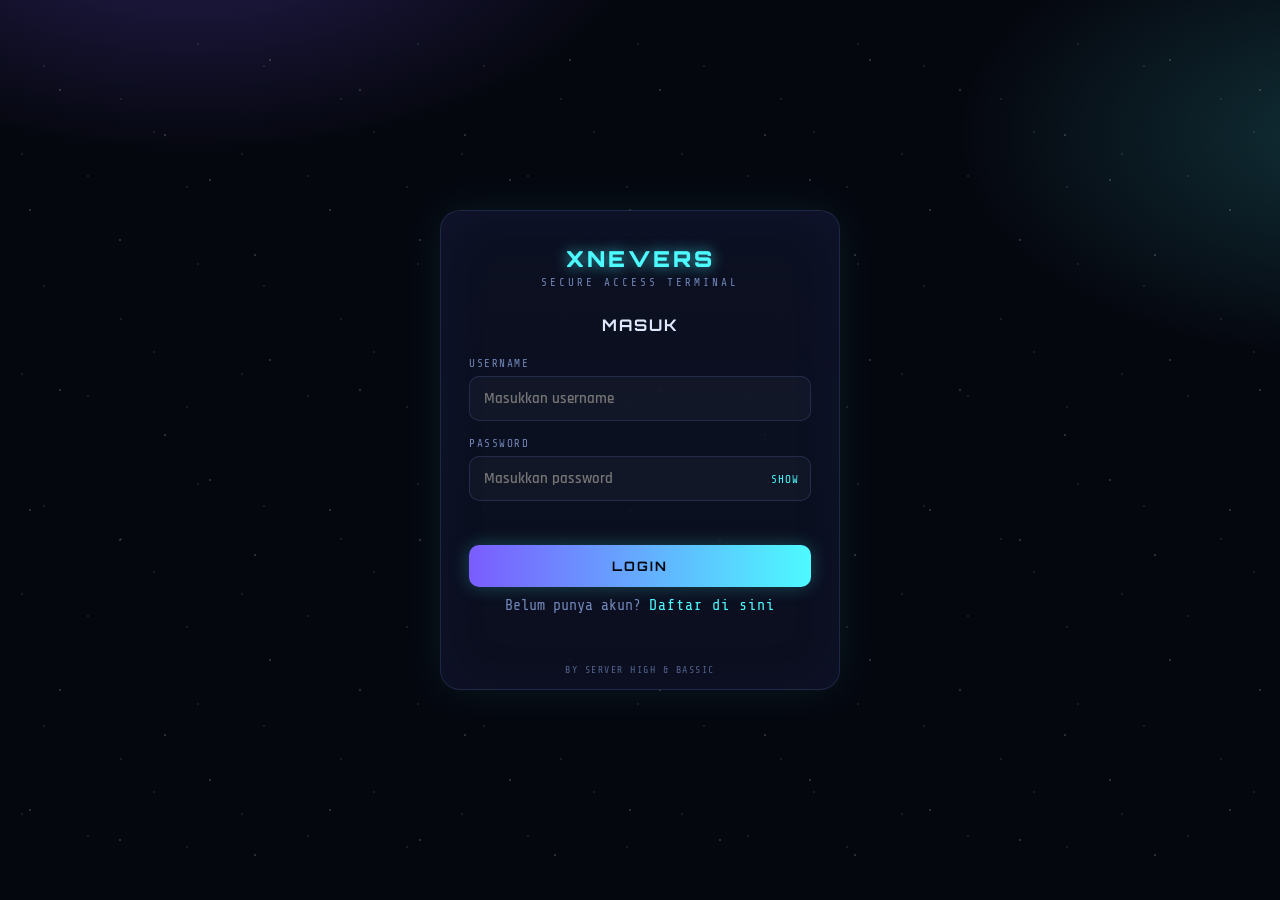
<file: index.html>
<!DOCTYPE html>
<html lang="id">
<head>
<meta charset="UTF-8">
<meta name="viewport" content="width=device-width, initial-scale=1.0">
<title>NEVERS VIP · Login</title>
<link rel="preconnect" href="https://fonts.googleapis.com">
<link href="https://fonts.googleapis.com/css2?family=Orbitron:wght@500;700;900&family=Rajdhani:wght@400;500;600;700&family=Share+Tech+Mono&display=swap" rel="stylesheet">
<style>
  :root{
    --bg:#05070f;
    --panel:#0d1224;
    --panel-line:rgba(125,160,255,.16);
    --cyan:#4dfaff;
    --magenta:#ff3ec8;
    --violet:#7b5cff;
    --text:#dfe8ff;
    --text-dim:#7186b8;
  }
  *{box-sizing:border-box;}
  body{
    margin:0; min-height:100vh; display:flex; align-items:center; justify-content:center;
    background:
      radial-gradient(ellipse 60% 45% at 15% -10%, rgba(123,92,255,.28), transparent 60%),
      radial-gradient(ellipse 55% 45% at 105% 15%, rgba(77,250,255,.16), transparent 55%),
      var(--bg);
    color:var(--text); font-family:'Rajdhani',sans-serif; overflow:hidden; padding:24px;
  }
  .stars, .stars2{
    position:fixed; inset:0; z-index:0; pointer-events:none;
    background-image:
      radial-gradient(1px 1px at 20% 30%, #fff, transparent),
      radial-gradient(1px 1px at 70% 60%, #fff, transparent),
      radial-gradient(1px 1px at 40% 80%, #fff, transparent),
      radial-gradient(1px 1px at 90% 20%, #fff, transparent),
      radial-gradient(1px 1px at 55% 45%, #fff, transparent),
      radial-gradient(1px 1px at 10% 70%, #fff, transparent),
      radial-gradient(1px 1px at 85% 85%, #fff, transparent);
    background-size:300px 300px; opacity:.55; animation:drift 90s linear infinite;
  }
  .stars2{ background-size:220px 220px; opacity:.3; animation-duration:60s; animation-direction:reverse; }
  @keyframes drift{ from{background-position:0 0;} to{background-position:1000px 500px;} }

  .stage{ position:relative; z-index:1; width:100%; max-width:400px; perspective:1400px; }

  .card{
    position:relative; width:100%; min-height:480px;
    transform-style:preserve-3d; transition:transform .7s cubic-bezier(.4,.2,.2,1);
  }
  .card.flipped{ transform:rotateY(180deg); }

  .face{
    position:absolute; inset:0; backface-visibility:hidden;
    background:linear-gradient(180deg, rgba(13,18,36,.92), rgba(13,18,36,.75));
    border:1px solid var(--panel-line); border-radius:20px; padding:34px 28px;
    box-shadow:0 0 40px rgba(77,250,255,.08), inset 0 0 60px rgba(123,92,255,.05);
  }
  .face.back{ transform:rotateY(180deg); }

  .brand{ text-align:center; margin-bottom:6px; }
  .brand .logo{
    font-family:'Orbitron',sans-serif; font-weight:900; font-size:22px; letter-spacing:3px;
  }
  .brand .logo span{ color:var(--cyan); text-shadow:0 0 14px rgba(77,250,255,.7); }
  .brand .sub{
    font-family:'Share Tech Mono',monospace; font-size:11px; letter-spacing:3px;
    color:var(--text-dim); margin-top:4px;
  }

  h2.title{
    font-family:'Orbitron',sans-serif; font-size:16px; letter-spacing:2px; text-transform:uppercase;
    text-align:center; margin:26px 0 22px; color:var(--text);
  }

  .field{ margin-bottom:16px; }
  .field label{
    display:block; font-family:'Share Tech Mono',monospace; font-size:11px; letter-spacing:1.5px;
    color:var(--text-dim); margin-bottom:6px;
  }
  .field .row{ position:relative; }
  .field input{
    width:100%; background:rgba(255,255,255,.03); border:1px solid var(--panel-line);
    border-radius:10px; padding:12px 42px 12px 14px; color:var(--text); font-size:15px;
    font-family:'Rajdhani',sans-serif; font-weight:600; outline:none; transition:.25s;
  }
  .field input:focus{ border-color:var(--cyan); box-shadow:0 0 14px rgba(77,250,255,.25); }
  .field .toggle{
    position:absolute; right:12px; top:50%; transform:translateY(-50%);
    font-family:'Share Tech Mono',monospace; font-size:11px; color:var(--cyan); cursor:pointer;
    letter-spacing:1px; user-select:none;
  }

  .msg{
    min-height:18px; font-family:'Share Tech Mono',monospace; font-size:12px;
    text-align:center; margin:-4px 0 14px; color:var(--magenta);
  }
  .msg.ok{ color:var(--cyan); }

  button.primary{
    width:100%; padding:13px; border:none; border-radius:10px; cursor:pointer;
    background:linear-gradient(90deg, var(--violet), var(--cyan));
    color:#04060d; font-family:'Orbitron',sans-serif; font-weight:700; font-size:13px;
    letter-spacing:2px; text-transform:uppercase; transition:.25s;
    box-shadow:0 0 18px rgba(77,250,255,.25);
  }
  button.primary:hover{ filter:brightness(1.1); box-shadow:0 0 26px rgba(77,250,255,.45); }
  button.primary:active{ transform:scale(.98); }

  .switch{
    text-align:center; margin-top:10px; font-family:'Share Tech Mono',monospace;
    font-size:15px; color:var(--text-dim);
  }
  .switch a{ color:var(--cyan); text-decoration:none; letter-spacing:1px; cursor:pointer; }
  .switch a:hover{ text-shadow:0 0 8px rgba(77,250,255,.6); }

  .footer-note{
    position:absolute; bottom:14px; left:0; right:0; text-align:center;
    font-family:'Share Tech Mono',monospace; font-size:10px; letter-spacing:1.5px; color:var(--text-dim);
    opacity:.7;
  }

  @keyframes shake{
    10%,90%{ transform:translateX(-1px); }
    20%,80%{ transform:translateX(2px); }
    30%,50%,70%{ transform:translateX(-4px); }
    40%,60%{ transform:translateX(4px); }
  }
  .shake{ animation:shake .4s; }
</style>
</head>
<body>

<div class="stars"></div>
<div class="stars2"></div>

<div class="stage">
  <div class="card" id="card">

    <!-- LOGIN FACE -->
    <div class="face front">
      <div class="brand">
        <div class="logo"><span>XNEVERS</span></div>
        <div class="sub">SECURE ACCESS TERMINAL</div>
      </div>

      <h2 class="title">Masuk</h2>

      <div class="field">
        <label for="loginUser">USERNAME</label>
        <div class="row"><input type="text" id="loginUser" autocomplete="username" placeholder="Masukkan username"></div>
      </div>
      <div class="field">
        <label for="loginPass">PASSWORD</label>
        <div class="row">
          <input type="password" id="loginPass" autocomplete="current-password" placeholder="Masukkan password">
          <span class="toggle" onclick="togglePass('loginPass', this)">SHOW</span>
        </div>
      </div>

      <div class="msg" id="loginMsg"></div>
      <button class="primary" onclick="login()">Login</button>

      <div class="switch">Belum punya akun? <a onclick="flipTo(true)">Daftar di sini</a></div>
      <div class="footer-note">BY SERVER HIGH &amp; BASSIC</div>
    </div>

    <!-- REGISTER FACE -->
    <div class="face back">
      <div class="brand">
        <div class="logo"><span>XNEVERS</span></div>
        <div class="sub">BUAT AKUN BARU</div>
      </div>

      <h2 class="title">Daftar</h2>

      <div class="field">
        <label for="regUser">USERNAME</label>
        <div class="row"><input type="text" id="regUser" autocomplete="username" placeholder="Pilih username"></div>
      </div>
      <div class="field">
        <label for="regPass">PASSWORD</label>
        <div class="row">
          <input type="password" id="regPass" autocomplete="new-password" placeholder="Minimal 6 karakter">
          <span class="toggle" onclick="togglePass('regPass', this)">SHOW</span>
        </div>
      </div>
      <div class="field">
        <label for="regPass2">ULANGI PASSWORD</label>
        <div class="row">
          <input type="password" id="regPass2" autocomplete="new-password" placeholder="Ulangi password">
          <span class="toggle" onclick="togglePass('regPass2', this)">SHOW</span>
        </div>
      </div>

      <div class="msg" id="regMsg"></div>
      <button class="primary" onclick="register()">Buat Akun</button>

      <div class="switch">Sudah punya akun? <a onclick="flipTo(false)">Masuk di sini</a></div>
    </div>

  </div>
</div>

<script>
  const STORE_KEY = 'nevers_vip_users';

  function getUsers(){
    try{ return JSON.parse(localStorage.getItem(STORE_KEY)) || {}; }
    catch(e){ return {}; }
  }
  function saveUsers(users){
    localStorage.setItem(STORE_KEY, JSON.stringify(users));
  }

  // Hash password pakai SHA-256 (browser native), supaya tidak disimpan mentah/plaintext
  async function hashPass(text){
    const enc = new TextEncoder().encode(text);
    const buf = await crypto.subtle.digest('SHA-256', enc);
    return Array.from(new Uint8Array(buf)).map(b => b.toString(16).padStart(2,'0')).join('');
  }

  function flipTo(showRegister){
    document.getElementById('card').classList.toggle('flipped', showRegister);
    document.getElementById('loginMsg').textContent = '';
    document.getElementById('regMsg').textContent = '';
  }

  function togglePass(id, el){
    const input = document.getElementById(id);
    const isPass = input.type === 'password';
    input.type = isPass ? 'text' : 'password';
    el.textContent = isPass ? 'HIDE' : 'SHOW';
  }

  function setMsg(id, text, ok){
    const el = document.getElementById(id);
    el.textContent = text;
    el.classList.toggle('ok', !!ok);
  }

  async function register(){
    const user = document.getElementById('regUser').value.trim();
    const pass = document.getElementById('regPass').value;
    const pass2 = document.getElementById('regPass2').value;

    if(!user || !pass){
      setMsg('regMsg', 'Username dan password wajib diisi.');
      return;
    }
    if(pass.length < 6){
      setMsg('regMsg', 'Password minimal 6 karakter.');
      return;
    }
    if(pass !== pass2){
      setMsg('regMsg', 'Konfirmasi password tidak cocok.');
      return;
    }

    const users = getUsers();
    if(users[user]){
      setMsg('regMsg', 'Username sudah dipakai, pilih yang lain.');
      return;
    }

    users[user] = await hashPass(pass);
    saveUsers(users);

    setMsg('regMsg', 'Akun berhasil dibuat! Mengalihkan ke login...', true);
    setTimeout(() => {
      document.getElementById('loginUser').value = user;
      document.getElementById('regUser').value = '';
      document.getElementById('regPass').value = '';
      document.getElementById('regPass2').value = '';
      flipTo(false);
    }, 900);
  }

  async function login(){
    const user = document.getElementById('loginUser').value.trim();
    const pass = document.getElementById('loginPass').value;
    const card = document.getElementById('card');

    if(!user || !pass){
      setMsg('loginMsg', 'Username dan password wajib diisi.');
      return;
    }

    const users = getUsers();
    const hashed = await hashPass(pass);

    if(users[user] && users[user] === hashed){
      setMsg('loginMsg', 'Login berhasil! Mengalihkan...', true);
      setTimeout(() => { window.location.href = 'dasboard.html'; }, 700);
    } else {
      setMsg('loginMsg', 'Username atau password salah.');
      card.classList.add('shake');
      setTimeout(() => card.classList.remove('shake'), 400);
    }
  }

  document.addEventListener('keydown', (e) => {
    if(e.key === 'Enter'){
      const back = document.getElementById('card').classList.contains('flipped');
      back ? register() : login();
    }
  });
</script>

</body>
</html>
</file>
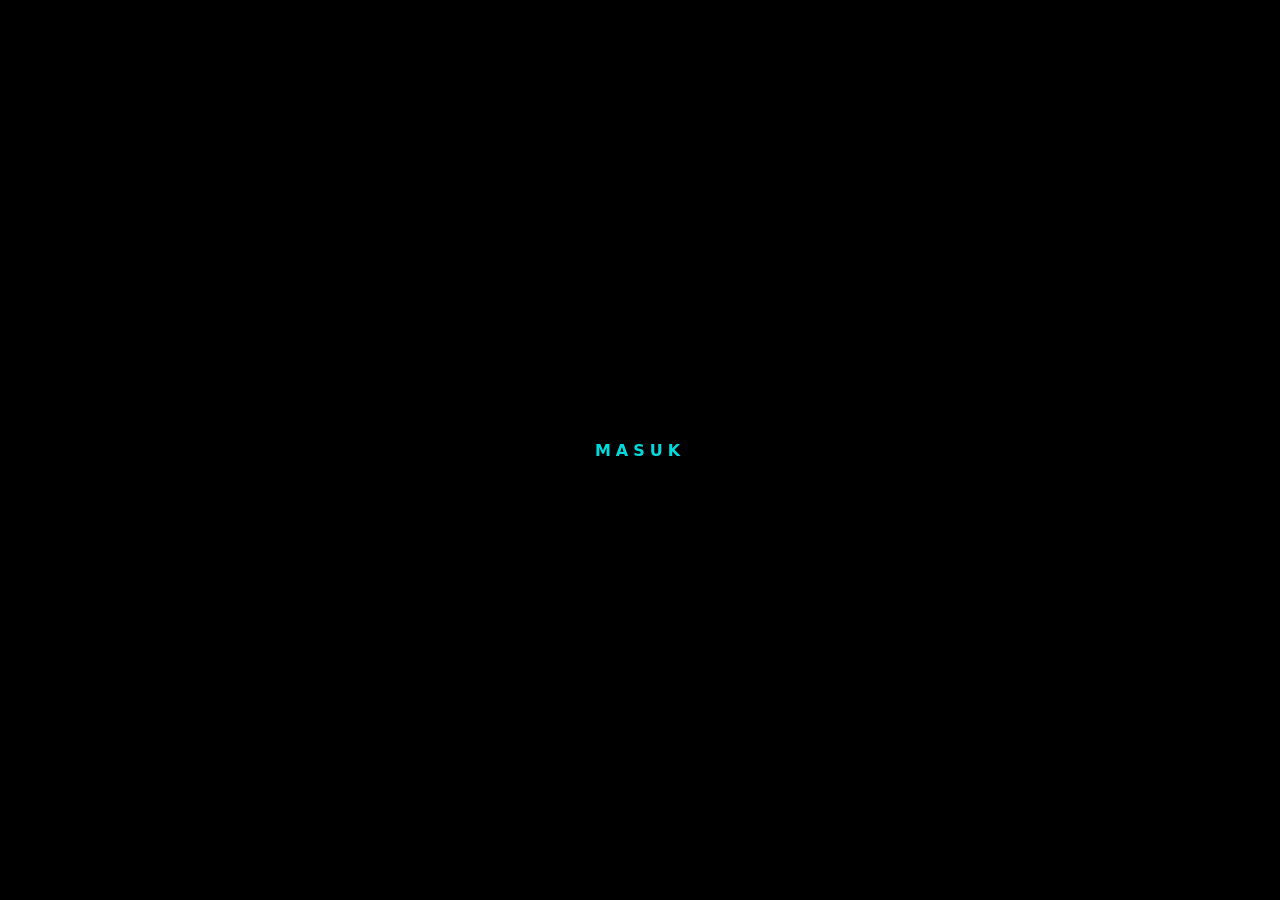
<file: dasboard.html>
<!DOCTYPE html>
<html lang="id">
<head>
    <meta charset="UTF-8">
    <meta name="viewport" content="width=device-width, initial-scale=1.0">
    <title>Apk Nevers</title>
    <style>
        * {
            margin: 0;
            padding: 0;
            box-sizing: border-box;
            user-select: none;
        }

        body {
            font-family: 'Inter', system-ui, sans-serif;
            min-height: 100vh;
            overflow: hidden;
            color: white;
            background: #0a0a0a;
        }

        #background-canvas {
            position: fixed;
            top: 0;
            left: 0;
            width: 100%;
            height: 100%;
            z-index: -1;
        }

        #entry-overlay {
            position: fixed;
            inset: 0;
            background: rgba(0, 0, 0, 1);
            z-index: 999;
            display: flex;
            justify-content: center;
            align-items: center;
            cursor: pointer;
            color: #00dbde;
            font-weight: bold;
            letter-spacing: 5px;
            transition: 0.8s;
        }

        .main-content {
            display: flex;
            justify-content: center;
            align-items: center;
            min-height: 100vh;
            padding: 20px;
        }

        .container {
            background: rgba(255, 255, 255, 0.03);
            border-radius: 25px;
            backdrop-filter: blur(20px);
            padding: 30px;
            max-width: 450px; 
            width: 100%;
            text-align: center;
            border: 1px solid rgba(255, 255, 255, 0.1);
            box-shadow: 0 20px 50px rgba(0, 0, 0, 0.8);
            animation: containerFade 1.2s ease-out;
        }

        @keyframes containerFade {
            from { opacity: 0; transform: translateY(20px); }
            to { opacity: 1; transform: translateY(0); }
        }

        .video-box {
            width: 100%; 
            max-width: 380px;
            margin: 0 auto 25px;
            position: relative;
            border-radius: 20px;
            padding: 2px;
            background: linear-gradient(45deg, #00dbde, #fc00ff);
            box-shadow: 0 0 25px rgba(0, 219, 222, 0.2);
            aspect-ratio: 16 / 9; 
        }

        .video-inner {
            width: 100%;
            height: 100%;
            background: #000;
            border-radius: 18px;
            overflow: hidden;
            display: flex;
            align-items: center;
            justify-content: center;
        }

        .video-inner video {
            width: 100%;
            height: 100%;
            object-fit: contain;
        }

        h1 {
            font-size: 2rem;
            margin-bottom: 5px;
            background: linear-gradient(to right, #00dbde, #fc00ff);
            -webkit-background-clip: text;
            background-clip: text;
            color: transparent;
            font-weight: 900;
        }

        p.subtitle {
            color: rgba(255, 255, 255, 0.4);
            margin-bottom: 30px;
            font-size: 0.7rem;
            letter-spacing: 3px;
            text-transform: uppercase;
        }

        .buttons-container {
            display: flex;
            flex-direction: column;
            gap: 12px;
        }

        .btn {
            padding: 14px;
            border-radius: 12px;
            color: white;
            font-weight: 600;
            text-decoration: none;
            transition: 0.4s;
            background: rgba(255, 255, 255, 0.05);
            border: 1px solid rgba(255, 255, 255, 0.1);
            position: relative;
            overflow: hidden;
        }

        .btn:hover {
            transform: scale(1.02);
            background: rgba(255, 255, 255, 0.1);
            border-color: rgba(255, 255, 255, 0.3);
        }

        .btn-primary { border-left: 4px solid #00dbde; }
        .btn-dev { border-left: 4px solid #fc00ff; }

        .ripple {
            position: absolute;
            background: rgba(255, 255, 255, 0.3);
            border-radius: 50%;
            transform: scale(0);
            animation: ripple-animation 0.6s linear;
            pointer-events: none;
        }

        @keyframes ripple-animation {
            to { transform: scale(4); opacity: 0; }
        }
    </style>
</head>
<body>

    <div id="entry-overlay" onclick="startApp()">
        MASUK
    </div>

    <audio id="bg-audio" loop>
        <source src="https://files.catbox.moe/w8kk3t.mp4" type="audio/mpeg">
    </audio>

    <canvas id="background-canvas"></canvas>
    
    <div class="main-content">
        <div class="container">
            <div class="video-box">
                <div class="video-inner">
                    <video id="profile-video" loop muted playsinline>
                        <source src="https://files.catbox.moe/w1q1kh.mp4" type="video/mp4">
                    </video>
                </div>
            </div>
            
            <h1>BY XETA AXATA</h1>
            <p class="subtitle">FIXED BY agaas C7bx4</p>
            
            <div class="buttons-container">
                <a href="dasmenu.html" class="btn btn-primary">Dasboard</a>
                <a href="dasmen2.html" class="btn btn-dev">TELEGRAM</a>
                 <a href="https://chat.whatsapp.com/KgmCU3U9ew6L6hLqxqPLIW?s=sh&p=a&mlu=4&amv=3" class="btn btn-primary">SALURAN</a>
                 <h5>BY TEAM XNEVERS</h5>
            </div>
        </div>
    </div>

    <script>
        const audio = document.getElementById('bg-audio');
        const overlay = document.getElementById('entry-overlay');
        const profileVideo = document.getElementById('profile-video');

        function startApp() {
            audio.play().catch(() => {});
            profileVideo.play().catch(() => {});
            overlay.style.opacity = '0';
            setTimeout(() => overlay.style.display = 'none', 800);
        }

        const canvas = document.getElementById('background-canvas');
        const ctx = canvas.getContext('2d');
        let particles = [];
        const connectionDistance = 150;

        function init() {
            canvas.width = window.innerWidth;
            canvas.height = window.innerHeight;
            particles = [];
            const count = Math.floor((canvas.width * canvas.height) / 9500);
            for(let i=0; i<count; i++) {
                particles.push({
                    x: Math.random() * canvas.width,
                    y: Math.random() * canvas.height,
                    size: Math.random() * 2 + 1,
                    speedX: (Math.random() - 0.5) * 0.7,
                    speedY: (Math.random() - 0.5) * 0.7
                });
            }
        }

        function draw() {
            ctx.clearRect(0, 0, canvas.width, canvas.height);
            for(let i=0; i<particles.length; i++) {
                let p = particles[i];
                ctx.fillStyle = 'rgba(0, 219, 222, 0.5)';
                ctx.beginPath();
                ctx.arc(p.x, p.y, p.size, 0, Math.PI * 2);
                ctx.fill();
                for(let j=i+1; j<particles.length; j++) {
                    let p2 = particles[j];
                    let dx = p.x - p2.x;
                    let dy = p.y - p2.y;
                    let dist = Math.sqrt(dx*dx + dy*dy);
                    if(dist < connectionDistance) {
                        ctx.strokeStyle = `rgba(252, 0, 255, ${0.5 - dist/connectionDistance/2})`;
                        ctx.lineWidth = 0.5;
                        ctx.beginPath();
                        ctx.moveTo(p.x, p.y);
                        ctx.lineTo(p2.x, p2.y);
                        ctx.stroke();
                    }
                }
                p.x += p.speedX;
                p.y += p.speedY;
                if(p.x < 0 || p.x > canvas.width) p.speedX *= -1;
                if(p.y < 0 || p.y > canvas.height) p.speedY *= -1;
            }
            requestAnimationFrame(draw);
        }

        init();
        draw();
        window.onresize = init;

        document.querySelectorAll('.btn').forEach(btn => {
            btn.addEventListener('click', function(e) {
                let rect = this.getBoundingClientRect();
                let x = e.clientX - rect.left;
                let y = e.clientY - rect.top;
                let ripple = document.createElement('span');
                ripple.className = 'ripple';
                ripple.style.left = x + 'px';
                ripple.style.top = y + 'px';
                this.appendChild(ripple);
                setTimeout(() => ripple.remove(), 600);
            });
        });
    </script>
</body>
</html>
</file>
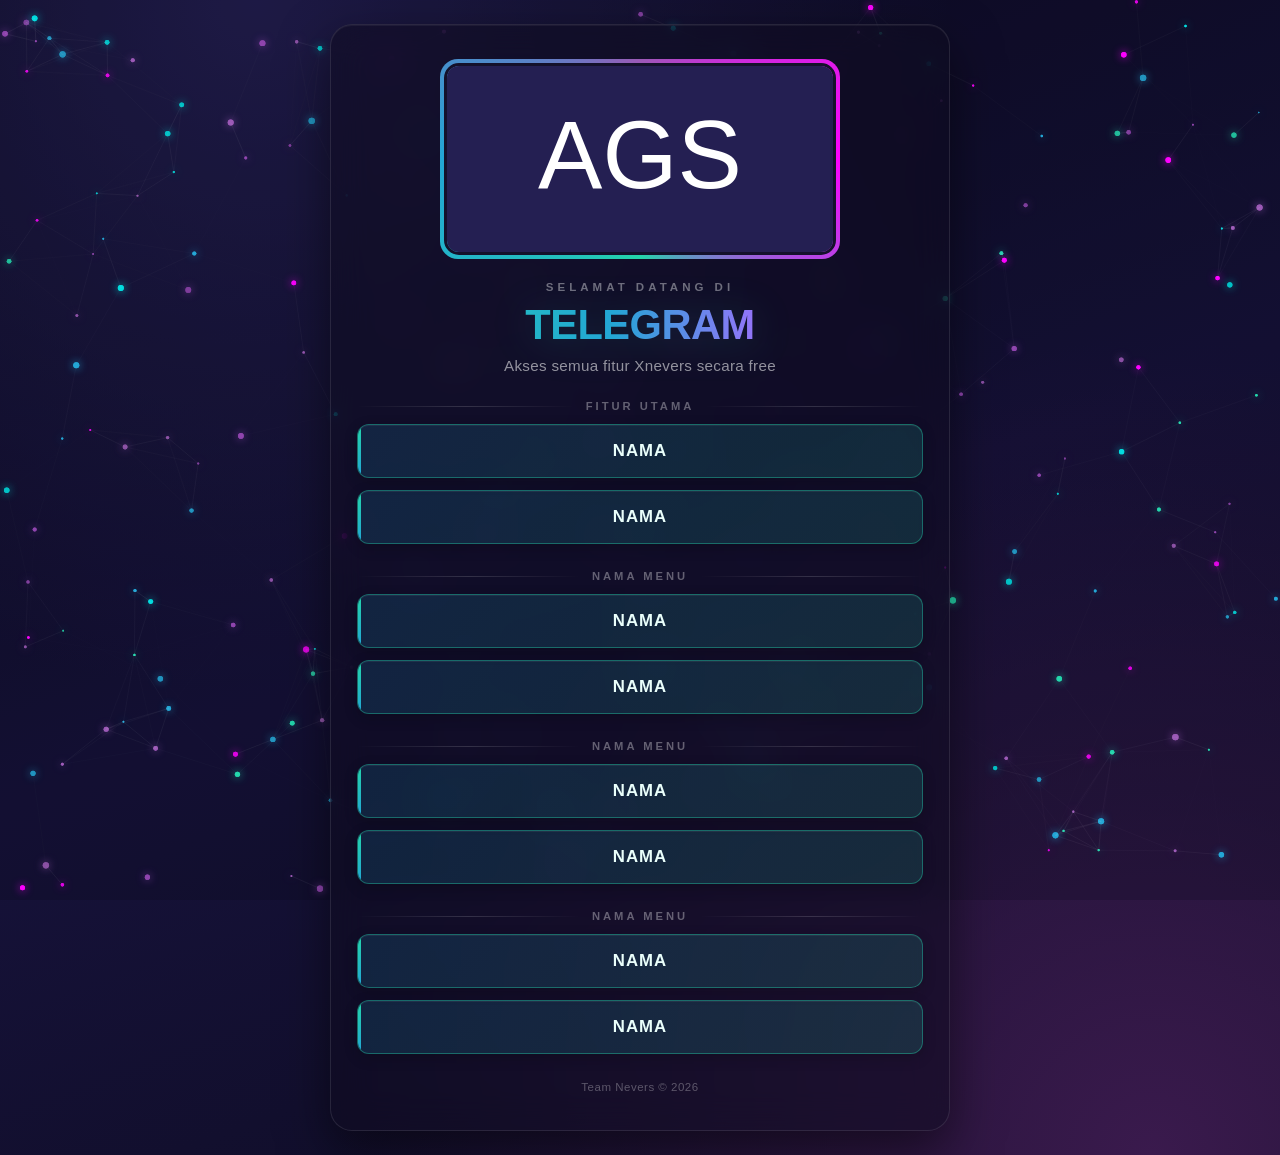
<file: dasmen2.html>
<!DOCTYPE html>
<html lang="id">
<head>
<meta charset="UTF-8">
<meta name="viewport" content="width=device-width, initial-scale=1.0, maximum-scale=1.0, user-scalable=no">
<title>AGS Project - Welcome</title>
<style>
    * {
        margin: 0;
        padding: 0;
        box-sizing: border-box;
        -webkit-tap-highlight-color: transparent;
    }

    body {
        font-family: 'Segoe UI', Tahoma, Geneva, Verdana, sans-serif;
        min-height: 100vh;
        overflow-x: hidden;
        color: white;
        background: radial-gradient(circle at 20% 0%, #241f52 0%, transparent 45%),
                    radial-gradient(circle at 90% 100%, #3a1a4d 0%, transparent 50%),
                    linear-gradient(160deg, #0c0a1f 0%, #16123a 50%, #0e0c22 100%);
    }

    #background-canvas {
        position: fixed;
        top: 0;
        left: 0;
        width: 100%;
        height: 100%;
        z-index: -1;
    }

    .main-content {
        display: flex;
        flex-direction: column;
        justify-content: center;
        align-items: center;
        min-height: 100vh;
        padding: 24px 16px;
    }

    .container {
        background: rgba(15, 12, 32, 0.55);
        border-radius: 22px;
        backdrop-filter: blur(18px);
        padding: 34px 26px;
        max-width: 620px;
        width: 100%;
        text-align: center;
        border: 1px solid rgba(255, 255, 255, 0.1);
        box-shadow: 0 20px 50px rgba(0, 0, 0, 0.5), inset 0 1px 0 rgba(255,255,255,0.05);
        position: relative;
        overflow: hidden;
    }

    .container::before {
        content: '';
        position: absolute;
        top: -40%;
        left: 50%;
        transform: translateX(-50%);
        width: 140%;
        height: 220px;
        background: radial-gradient(ellipse, rgba(35,213,171,0.18), transparent 65%);
        pointer-events: none;
        z-index: 0;
    }

    .container > * {
        position: relative;
        z-index: 1;
    }

    .gambar-container {
        display: flex;
        justify-content: center;
        margin-bottom: 22px;
    }

    .avatar-ring {
        width: 400px;
        height: 200px;
        border-radius: 18px;
        padding: 4px;
        background: conic-gradient(from 180deg, #23d5ab, #23a6d5, #9b59b6, #fc00ff, #23d5ab);
        display: flex;
        align-items: center;
        justify-content: center;
        max-width: 100%;
    }

    img {
        width: 100%;
        height: 100%;
        border-radius: 15px;
        object-fit: cover;
        display: block;
        border: 3px solid #14112b;
        transition: transform 0.4s cubic-bezier(.2,.8,.2,1);
    }

    .avatar-ring:hover img {
        transform: scale(1.06);
    }

    .eyebrow {
        font-size: 0.72em;
        font-weight: 700;
        letter-spacing: 4px;
        text-transform: uppercase;
        color: rgba(255,255,255,0.4);
        margin-bottom: 8px;
    }

    h1 {
        margin: 0;
        font-size: 2.6em;
        font-weight: 800;
        background: linear-gradient(90deg, #23d5ab, #23a6d5 45%, #a86bff 75%, #fc00ff);
        -webkit-background-clip: text;
        background-clip: text;
        color: transparent;
        margin-bottom: 8px;
        letter-spacing: -0.5px;
        filter: drop-shadow(0 4px 20px rgba(35, 213, 171, 0.2));
    }

    h2 {
        color: rgba(255, 255, 255, 0.55);
        font-weight: 500;
        font-size: 0.95em;
        margin-bottom: 8px;
        letter-spacing: 0.3px;
    }

    .section-label {
        font-size: 0.7em;
        font-weight: 700;
        letter-spacing: 3px;
        text-transform: uppercase;
        color: rgba(255, 255, 255, 0.35);
        margin: 26px 0 12px;
        display: flex;
        align-items: center;
        gap: 12px;
        text-align: left;
    }

    .section-label::before,
    .section-label::after {
        content: '';
        flex: 1;
        height: 1px;
        background: linear-gradient(90deg, transparent, rgba(255,255,255,0.15), transparent);
    }

    .buttons-container {
        display: flex;
        flex-direction: column;
        gap: 12px;
    }

    a.button-link {
        text-decoration: none;
        display: block;
        width: 100%;
    }

    button {
        font-family: inherit;
        background: linear-gradient(135deg, rgba(35,166,213,0.15), rgba(35,213,171,0.15));
        color: #eafffb;
        border: 1.5px solid rgba(35, 213, 171, 0.4);
        padding: 16px 24px;
        font-size: 1.05em;
        font-weight: 700;
        border-radius: 12px;
        cursor: pointer;
        transition: all 0.25s cubic-bezier(.2,.8,.2,1);
        box-shadow: 0 4px 14px rgba(0, 0, 0, 0.2), inset 0 1px 0 rgba(255, 255, 255, 0.06);
        width: 100%;
        display: flex;
        align-items: center;
        justify-content: center;
        gap: 10px;
        position: relative;
        overflow: hidden;
        letter-spacing: 1px;
        text-transform: uppercase;
    }

    button::after {
        content: '';
        position: absolute;
        top: 0;
        left: 0;
        width: 3px;
        height: 100%;
        background: linear-gradient(180deg, #23d5ab, #23a6d5);
        transition: width 0.2s ease;
    }

    button::before {
        content: '';
        position: absolute;
        top: 0;
        left: -100%;
        width: 100%;
        height: 100%;
        background: linear-gradient(90deg, transparent, rgba(255, 255, 255, 0.12), transparent);
        transition: left 0.5s ease;
    }

    button:hover::before {
        left: 100%;
    }

    button:hover {
        transform: translateY(-3px);
        background: linear-gradient(135deg, rgba(35,166,213,0.26), rgba(35,213,171,0.26));
        box-shadow: 0 10px 24px rgba(35, 213, 171, 0.18), inset 0 1px 0 rgba(255, 255, 255, 0.12);
        border-color: rgba(35, 213, 171, 0.85);
    }

    button:hover::after {
        width: 5px;
    }

    button:active {
        transform: translateY(-1px) scale(0.99);
    }

    .btn-developer {
        background: linear-gradient(135deg, rgba(155,89,182,0.15), rgba(142,68,173,0.15));
        border-color: rgba(155, 89, 182, 0.4);
        color: #f4eaff;
    }

    .btn-developer::after {
        background: linear-gradient(180deg, #9b59b6, #8e44ad);
    }

    .btn-developer:hover {
        background: linear-gradient(135deg, rgba(155,89,182,0.28), rgba(142,68,173,0.28));
        box-shadow: 0 10px 24px rgba(155, 89, 182, 0.22), inset 0 1px 0 rgba(255, 255, 255, 0.12);
        border-color: rgba(155, 89, 182, 0.85);
    }

    .warning {
        background: rgba(255, 68, 68, 0.08);
        padding: 18px 20px;
        border-radius: 14px;
        margin: 22px 0 8px;
        border: 1px solid rgba(255, 68, 68, 0.3);
        border-left: 3px solid #ff4444;
        backdrop-filter: blur(6px);
        text-align: left;
        box-shadow: 0 8px 20px rgba(255, 68, 68, 0.06);
    }

    .warning h4 {
        color: #ff5c5c;
        font-size: 1em;
        letter-spacing: 1px;
        text-transform: uppercase;
        margin-bottom: 6px;
        display: flex;
        align-items: center;
        gap: 8px;
    }

    .warning p {
        color: rgba(255, 255, 255, 0.7);
        line-height: 1.55;
        font-size: 0.9em;
    }

    .footer-note {
        margin-top: 24px;
        font-size: 0.72em;
        letter-spacing: 0.5px;
        color: rgba(255,255,255,0.3);
        line-height: 1.6;
    }

    @media (max-width: 480px) {
        .container {
            padding: 28px 18px;
            border-radius: 18px;
        }

        h1 {
            font-size: 2.1em;
        }

        .avatar-ring {
            width: 230px;
            height: 125px;
        }

        button {
            padding: 14px 18px;
            font-size: 0.95em;
        }
    }
</style>
</head>
<body>
<canvas id="background-canvas"></canvas>

<div class="main-content">
    <div class="container">
        <div class="gambar-container">
            <div class="avatar-ring">
                <img src="https://files.catbox.moe/imthjy.png" alt="AGS Project">
            </div>
        </div>

        <div class="eyebrow">Selamat datang di</div>
        <h1>TELEGRAM</h1>
        <h2>Akses semua fitur Xnevers secara free</h2>


        <div class="section-label">Fitur Utama</div>
        <div class="buttons-container">
            <a class="button-link" href="telegram1.html" target="_blank" rel="noopener noreferrer">
                <button>nama</button>
            </a>
            <a class="button-link" href="telegram2.html" target="_blank" rel="noopener noreferrer">
                <button>nama</button>
            </a>
        </div>

        <div class="section-label">nama menu</div>
        <div class="buttons-container">
            <a class="button-link" href="telegram3.html" target="_blank" rel="noopener noreferrer">
                <button>Nama</button>
            </a>
            <a class="button-link" href="telegram4.html" target="_blank" rel="noopener noreferrer">
                <button>nama</button>
            </a>
        </div>

        <div class="section-label">nama menu</div>
        <div class="buttons-container">
            <a class="button-link" href="tekegram5.html" target="_blank" rel="noopener noreferrer">
                <button>Nama</button>
            </a>
            <a class="button-link" href="telegram6.html" target="_blank" rel="noopener noreferrer">
                <button>nama</button>
            </a>
        </div>
       
        <div class="section-label">nama menu</div>
        <div class="buttons-container">
            <a class="button-link" href="telegram7.html" target="_blank" rel="noopener noreferrer">
                <button>Nama</button>
            </a>
            <a class="button-link" href="telegam8.html" target="_blank" rel="noopener noreferrer">
                <button>nama</button>
            </a>
        </div>

        <div class="footer-note">Team Nevers &copy; 2026</div>
    </div>
</div>

<script>
    // Setup canvas
    const canvas = document.getElementById('background-canvas');
    const ctx = canvas.getContext('2d');

    function resizeCanvas() {
        canvas.width = window.innerWidth;
        canvas.height = window.innerHeight;
    }
    resizeCanvas();
    window.addEventListener('resize', resizeCanvas);

    class Particle {
        constructor() {
            this.x = Math.random() * canvas.width;
            this.y = Math.random() * canvas.height;
            this.size = Math.random() * 2.4 + 0.8;
            this.speedX = (Math.random() * 2 - 1) * 0.5;
            this.speedY = (Math.random() * 2 - 1) * 0.5;
            this.color = getRandomColor();
        }
        update() {
            this.x += this.speedX;
            this.y += this.speedY;
            if (this.x > canvas.width) this.speedX = -Math.abs(this.speedX);
            if (this.x < 0) this.speedX = Math.abs(this.speedX);
            if (this.y > canvas.height) this.speedY = -Math.abs(this.speedY);
            if (this.y < 0) this.speedY = Math.abs(this.speedY);
        }
        draw() {
            ctx.fillStyle = this.color;
            ctx.beginPath();
            ctx.arc(this.x, this.y, this.size, 0, Math.PI * 2);
            ctx.fill();
            ctx.shadowColor = this.color;
            ctx.shadowBlur = 8;
            ctx.fill();
            ctx.shadowBlur = 0;
        }
    }

    let particles = [];
    function initParticles() {
        particles = [];
        const particleCount = Math.floor((canvas.width * canvas.height) / 9000);
        for (let i = 0; i < particleCount; i++) particles.push(new Particle());
    }

    function getRandomColor() {
        const colors = ['#8e44ad', '#9b59b6', '#23a6d5', '#23d5ab', '#00dbde', '#fc00ff'];
        return colors[Math.floor(Math.random() * colors.length)];
    }

    function drawLines() {
        const maxDistance = 120;
        for (let i = 0; i < particles.length; i++) {
            for (let j = i + 1; j < particles.length; j++) {
                const dx = particles[i].x - particles[j].x;
                const dy = particles[i].y - particles[j].y;
                const distance = Math.sqrt(dx * dx + dy * dy);
                if (distance < maxDistance) {
                    const opacity = 1 - (distance / maxDistance);
                    ctx.strokeStyle = `rgba(255, 255, 255, ${opacity * 0.15})`;
                    ctx.lineWidth = 0.5;
                    ctx.beginPath();
                    ctx.moveTo(particles[i].x, particles[i].y);
                    ctx.lineTo(particles[j].x, particles[j].y);
                    ctx.stroke();
                }
            }
        }
    }

    function animate() {
        ctx.fillStyle = 'rgba(12, 10, 31, 0.12)';
        ctx.fillRect(0, 0, canvas.width, canvas.height);
        for (let particle of particles) {
            particle.update();
            particle.draw();
        }
        drawLines();
        requestAnimationFrame(animate);
    }

    initParticles();
    animate();
    window.addEventListener('resize', () => {
        resizeCanvas();
        setTimeout(initParticles, 100);
    });

    const profileImg = document.querySelector('img');
    if (profileImg) {
        profileImg.onerror = function() {
            this.src = 'data:image/svg+xml;utf8,<svg xmlns="http://www.w3.org/2000/svg" width="200" height="200" viewBox="0 0 200 200"><rect width="200" height="200" fill="%23241f52"/><text x="100" y="100" font-family="Arial" font-size="50" fill="white" text-anchor="middle" dy=".3em">AGS</text></svg>';
            this.alt = "Default Profile Image";
        };
    }

    document.querySelectorAll('button').forEach(button => {
        button.addEventListener('click', function(e) {
            const ripple = document.createElement('span');
            const rect = this.getBoundingClientRect();
            const size = Math.max(rect.width, rect.height);
            const x = e.clientX - rect.left - size / 2;
            const y = e.clientY - rect.top - size / 2;
            ripple.style.cssText = `
                position: absolute;
                border-radius: 50%;
                background: rgba(255, 255, 255, 0.5);
                transform: scale(0);
                animation: ripple 0.7s ease-out;
                width: ${size}px;
                height: ${size}px;
                top: ${y}px;
                left: ${x}px;
                pointer-events: none;
            `;
            this.appendChild(ripple);
            setTimeout(() => ripple.remove(), 700);
        });
    });

    const style = document.createElement('style');
    style.textContent = `
        @keyframes ripple {
            to { transform: scale(3.5); opacity: 0; }
        }
    `;
    document.head.appendChild(style);
</script>
</body>
</html>
</file>
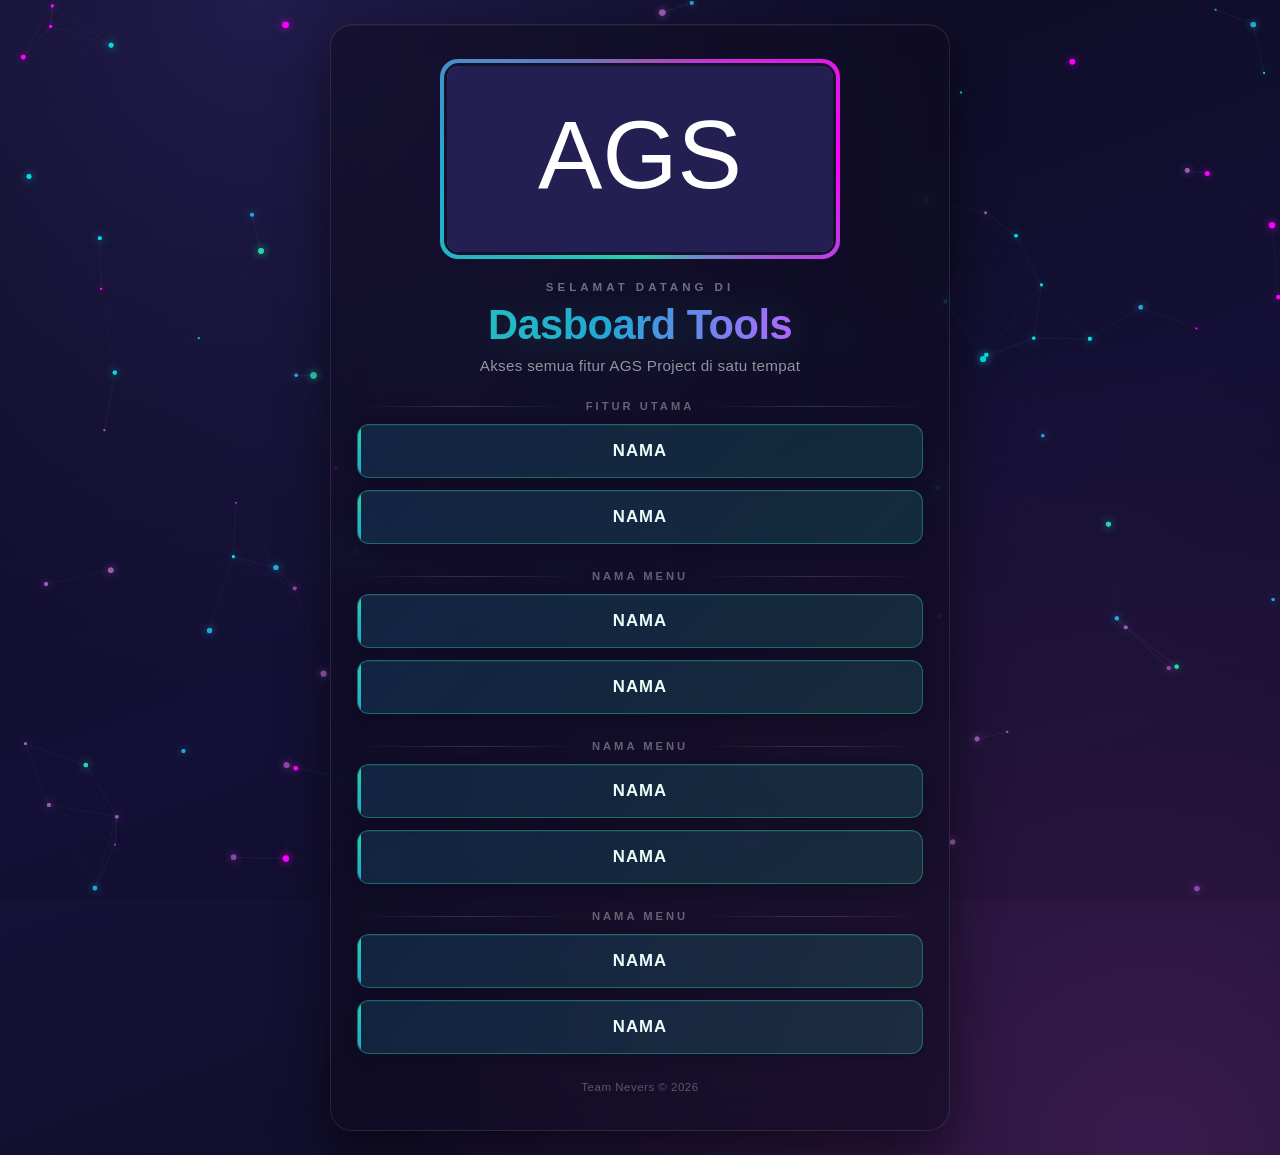
<file: dasmenu.html>
<!DOCTYPE html>
<html lang="id">
<head>
<meta charset="UTF-8">
<meta name="viewport" content="width=device-width, initial-scale=1.0, maximum-scale=1.0, user-scalable=no">
<title>AGS Project - Welcome</title>
<style>
    * {
        margin: 0;
        padding: 0;
        box-sizing: border-box;
        -webkit-tap-highlight-color: transparent;
    }

    body {
        font-family: 'Segoe UI', Tahoma, Geneva, Verdana, sans-serif;
        min-height: 100vh;
        overflow-x: hidden;
        color: white;
        background: radial-gradient(circle at 20% 0%, #241f52 0%, transparent 45%),
                    radial-gradient(circle at 90% 100%, #3a1a4d 0%, transparent 50%),
                    linear-gradient(160deg, #0c0a1f 0%, #16123a 50%, #0e0c22 100%);
    }

    #background-canvas {
        position: fixed;
        top: 0;
        left: 0;
        width: 100%;
        height: 100%;
        z-index: -1;
    }

    .main-content {
        display: flex;
        flex-direction: column;
        justify-content: center;
        align-items: center;
        min-height: 100vh;
        padding: 24px 16px;
    }

    .container {
        background: rgba(15, 12, 32, 0.55);
        border-radius: 22px;
        backdrop-filter: blur(18px);
        padding: 34px 26px;
        max-width: 620px;
        width: 100%;
        text-align: center;
        border: 1px solid rgba(255, 255, 255, 0.1);
        box-shadow: 0 20px 50px rgba(0, 0, 0, 0.5), inset 0 1px 0 rgba(255,255,255,0.05);
        position: relative;
        overflow: hidden;
    }

    .container::before {
        content: '';
        position: absolute;
        top: -40%;
        left: 50%;
        transform: translateX(-50%);
        width: 140%;
        height: 220px;
        background: radial-gradient(ellipse, rgba(35,213,171,0.18), transparent 65%);
        pointer-events: none;
        z-index: 0;
    }

    .container > * {
        position: relative;
        z-index: 1;
    }

    .gambar-container {
        display: flex;
        justify-content: center;
        margin-bottom: 22px;
    }

    .avatar-ring {
        width: 400px;
        height: 200px;
        border-radius: 18px;
        padding: 4px;
        background: conic-gradient(from 180deg, #23d5ab, #23a6d5, #9b59b6, #fc00ff, #23d5ab);
        display: flex;
        align-items: center;
        justify-content: center;
        max-width: 100%;
    }

    img {
        width: 100%;
        height: 100%;
        border-radius: 15px;
        object-fit: cover;
        display: block;
        border: 3px solid #14112b;
        transition: transform 0.4s cubic-bezier(.2,.8,.2,1);
    }

    .avatar-ring:hover img {
        transform: scale(1.06);
    }

    .eyebrow {
        font-size: 0.72em;
        font-weight: 700;
        letter-spacing: 4px;
        text-transform: uppercase;
        color: rgba(255,255,255,0.4);
        margin-bottom: 8px;
    }

    h1 {
        margin: 0;
        font-size: 2.6em;
        font-weight: 800;
        background: linear-gradient(90deg, #23d5ab, #23a6d5 45%, #a86bff 75%, #fc00ff);
        -webkit-background-clip: text;
        background-clip: text;
        color: transparent;
        margin-bottom: 8px;
        letter-spacing: -0.5px;
        filter: drop-shadow(0 4px 20px rgba(35, 213, 171, 0.2));
    }

    h2 {
        color: rgba(255, 255, 255, 0.55);
        font-weight: 500;
        font-size: 0.95em;
        margin-bottom: 8px;
        letter-spacing: 0.3px;
    }

    .section-label {
        font-size: 0.7em;
        font-weight: 700;
        letter-spacing: 3px;
        text-transform: uppercase;
        color: rgba(255, 255, 255, 0.35);
        margin: 26px 0 12px;
        display: flex;
        align-items: center;
        gap: 12px;
        text-align: left;
    }

    .section-label::before,
    .section-label::after {
        content: '';
        flex: 1;
        height: 1px;
        background: linear-gradient(90deg, transparent, rgba(255,255,255,0.15), transparent);
    }

    .buttons-container {
        display: flex;
        flex-direction: column;
        gap: 12px;
    }

    a.button-link {
        text-decoration: none;
        display: block;
        width: 100%;
    }

    button {
        font-family: inherit;
        background: linear-gradient(135deg, rgba(35,166,213,0.15), rgba(35,213,171,0.15));
        color: #eafffb;
        border: 1.5px solid rgba(35, 213, 171, 0.4);
        padding: 16px 24px;
        font-size: 1.05em;
        font-weight: 700;
        border-radius: 12px;
        cursor: pointer;
        transition: all 0.25s cubic-bezier(.2,.8,.2,1);
        box-shadow: 0 4px 14px rgba(0, 0, 0, 0.2), inset 0 1px 0 rgba(255, 255, 255, 0.06);
        width: 100%;
        display: flex;
        align-items: center;
        justify-content: center;
        gap: 10px;
        position: relative;
        overflow: hidden;
        letter-spacing: 1px;
        text-transform: uppercase;
    }

    button::after {
        content: '';
        position: absolute;
        top: 0;
        left: 0;
        width: 3px;
        height: 100%;
        background: linear-gradient(180deg, #23d5ab, #23a6d5);
        transition: width 0.2s ease;
    }

    button::before {
        content: '';
        position: absolute;
        top: 0;
        left: -100%;
        width: 100%;
        height: 100%;
        background: linear-gradient(90deg, transparent, rgba(255, 255, 255, 0.12), transparent);
        transition: left 0.5s ease;
    }

    button:hover::before {
        left: 100%;
    }

    button:hover {
        transform: translateY(-3px);
        background: linear-gradient(135deg, rgba(35,166,213,0.26), rgba(35,213,171,0.26));
        box-shadow: 0 10px 24px rgba(35, 213, 171, 0.18), inset 0 1px 0 rgba(255, 255, 255, 0.12);
        border-color: rgba(35, 213, 171, 0.85);
    }

    button:hover::after {
        width: 5px;
    }

    button:active {
        transform: translateY(-1px) scale(0.99);
    }

    .btn-developer {
        background: linear-gradient(135deg, rgba(155,89,182,0.15), rgba(142,68,173,0.15));
        border-color: rgba(155, 89, 182, 0.4);
        color: #f4eaff;
    }

    .btn-developer::after {
        background: linear-gradient(180deg, #9b59b6, #8e44ad);
    }

    .btn-developer:hover {
        background: linear-gradient(135deg, rgba(155,89,182,0.28), rgba(142,68,173,0.28));
        box-shadow: 0 10px 24px rgba(155, 89, 182, 0.22), inset 0 1px 0 rgba(255, 255, 255, 0.12);
        border-color: rgba(155, 89, 182, 0.85);
    }

    .warning {
        background: rgba(255, 68, 68, 0.08);
        padding: 18px 20px;
        border-radius: 14px;
        margin: 22px 0 8px;
        border: 1px solid rgba(255, 68, 68, 0.3);
        border-left: 3px solid #ff4444;
        backdrop-filter: blur(6px);
        text-align: left;
        box-shadow: 0 8px 20px rgba(255, 68, 68, 0.06);
    }

    .warning h4 {
        color: #ff5c5c;
        font-size: 1em;
        letter-spacing: 1px;
        text-transform: uppercase;
        margin-bottom: 6px;
        display: flex;
        align-items: center;
        gap: 8px;
    }

    .warning p {
        color: rgba(255, 255, 255, 0.7);
        line-height: 1.55;
        font-size: 0.9em;
    }

    .footer-note {
        margin-top: 24px;
        font-size: 0.72em;
        letter-spacing: 0.5px;
        color: rgba(255,255,255,0.3);
        line-height: 1.6;
    }

    @media (max-width: 480px) {
        .container {
            padding: 28px 18px;
            border-radius: 18px;
        }

        h1 {
            font-size: 2.1em;
        }

        .avatar-ring {
            width: 230px;
            height: 125px;
        }

        button {
            padding: 14px 18px;
            font-size: 0.95em;
        }
    }
</style>
</head>
<body>
<canvas id="background-canvas"></canvas>

<div class="main-content">
    <div class="container">
        <div class="gambar-container">
            <div class="avatar-ring">
                <img src="https://files.catbox.moe/imthjy.png" alt="AGS Project">
            </div>
        </div>

        <div class="eyebrow">Selamat datang di</div>
        <h1>Dasboard Tools</h1>
        <h2>Akses semua fitur AGS Project di satu tempat</h2>


        <div class="section-label">Fitur Utama</div>
        <div class="buttons-container">
            <a class="button-link" href="ffbeta.html" target="_blank" rel="noopener noreferrer">
                <button>nama</button>
            </a>
            <a class="button-link" href="menu1.html" target="_blank" rel="noopener noreferrer">
                <button>nama</button>
            </a>
        </div>

        <div class="section-label">nama menu</div>
        <div class="buttons-container">
            <a class="button-link" href="tools1.html" target="_blank" rel="noopener noreferrer">
                <button>Nama</button>
            </a>
            <a class="button-link" href="tools2.html" target="_blank" rel="noopener noreferrer">
                <button>nama</button>
            </a>
        </div>

        <div class="section-label">nama menu</div>
        <div class="buttons-container">
            <a class="button-link" href="ngwe1.html" target="_blank" rel="noopener noreferrer">
                <button>Nama</button>
            </a>
            <a class="button-link" href="ngwe2.html" target="_blank" rel="noopener noreferrer">
                <button>nama</button>
            </a>
        </div>
       
        <div class="section-label">nama menu</div>
        <div class="buttons-container">
            <a class="button-link" href="ngentod1.html" target="_blank" rel="noopener noreferrer">
                <button>Nama</button>
            </a>
            <a class="button-link" href="ngentod2.html" target="_blank" rel="noopener noreferrer">
                <button>nama</button>
            </a>
        </div>

        <div class="footer-note">Team Nevers &copy; 2026</div>
    </div>
</div>

<script>
    // Setup canvas
    const canvas = document.getElementById('background-canvas');
    const ctx = canvas.getContext('2d');

    function resizeCanvas() {
        canvas.width = window.innerWidth;
        canvas.height = window.innerHeight;
    }
    resizeCanvas();
    window.addEventListener('resize', resizeCanvas);

    class Particle {
        constructor() {
            this.x = Math.random() * canvas.width;
            this.y = Math.random() * canvas.height;
            this.size = Math.random() * 2.4 + 0.8;
            this.speedX = (Math.random() * 2 - 1) * 0.5;
            this.speedY = (Math.random() * 2 - 1) * 0.5;
            this.color = getRandomColor();
        }
        update() {
            this.x += this.speedX;
            this.y += this.speedY;
            if (this.x > canvas.width) this.speedX = -Math.abs(this.speedX);
            if (this.x < 0) this.speedX = Math.abs(this.speedX);
            if (this.y > canvas.height) this.speedY = -Math.abs(this.speedY);
            if (this.y < 0) this.speedY = Math.abs(this.speedY);
        }
        draw() {
            ctx.fillStyle = this.color;
            ctx.beginPath();
            ctx.arc(this.x, this.y, this.size, 0, Math.PI * 2);
            ctx.fill();
            ctx.shadowColor = this.color;
            ctx.shadowBlur = 8;
            ctx.fill();
            ctx.shadowBlur = 0;
        }
    }

    let particles = [];
    function initParticles() {
        particles = [];
        const particleCount = Math.floor((canvas.width * canvas.height) / 9000);
        for (let i = 0; i < particleCount; i++) particles.push(new Particle());
    }

    function getRandomColor() {
        const colors = ['#8e44ad', '#9b59b6', '#23a6d5', '#23d5ab', '#00dbde', '#fc00ff'];
        return colors[Math.floor(Math.random() * colors.length)];
    }

    function drawLines() {
        const maxDistance = 120;
        for (let i = 0; i < particles.length; i++) {
            for (let j = i + 1; j < particles.length; j++) {
                const dx = particles[i].x - particles[j].x;
                const dy = particles[i].y - particles[j].y;
                const distance = Math.sqrt(dx * dx + dy * dy);
                if (distance < maxDistance) {
                    const opacity = 1 - (distance / maxDistance);
                    ctx.strokeStyle = `rgba(255, 255, 255, ${opacity * 0.15})`;
                    ctx.lineWidth = 0.5;
                    ctx.beginPath();
                    ctx.moveTo(particles[i].x, particles[i].y);
                    ctx.lineTo(particles[j].x, particles[j].y);
                    ctx.stroke();
                }
            }
        }
    }

    function animate() {
        ctx.fillStyle = 'rgba(12, 10, 31, 0.12)';
        ctx.fillRect(0, 0, canvas.width, canvas.height);
        for (let particle of particles) {
            particle.update();
            particle.draw();
        }
        drawLines();
        requestAnimationFrame(animate);
    }

    initParticles();
    animate();
    window.addEventListener('resize', () => {
        resizeCanvas();
        setTimeout(initParticles, 100);
    });

    const profileImg = document.querySelector('img');
    if (profileImg) {
        profileImg.onerror = function() {
            this.src = 'data:image/svg+xml;utf8,<svg xmlns="http://www.w3.org/2000/svg" width="200" height="200" viewBox="0 0 200 200"><rect width="200" height="200" fill="%23241f52"/><text x="100" y="100" font-family="Arial" font-size="50" fill="white" text-anchor="middle" dy=".3em">AGS</text></svg>';
            this.alt = "Default Profile Image";
        };
    }

    document.querySelectorAll('button').forEach(button => {
        button.addEventListener('click', function(e) {
            const ripple = document.createElement('span');
            const rect = this.getBoundingClientRect();
            const size = Math.max(rect.width, rect.height);
            const x = e.clientX - rect.left - size / 2;
            const y = e.clientY - rect.top - size / 2;
            ripple.style.cssText = `
                position: absolute;
                border-radius: 50%;
                background: rgba(255, 255, 255, 0.5);
                transform: scale(0);
                animation: ripple 0.7s ease-out;
                width: ${size}px;
                height: ${size}px;
                top: ${y}px;
                left: ${x}px;
                pointer-events: none;
            `;
            this.appendChild(ripple);
            setTimeout(() => ripple.remove(), 700);
        });
    });

    const style = document.createElement('style');
    style.textContent = `
        @keyframes ripple {
            to { transform: scale(3.5); opacity: 0; }
        }
    `;
    document.head.appendChild(style);
</script>
</body>
</html>
</file>
